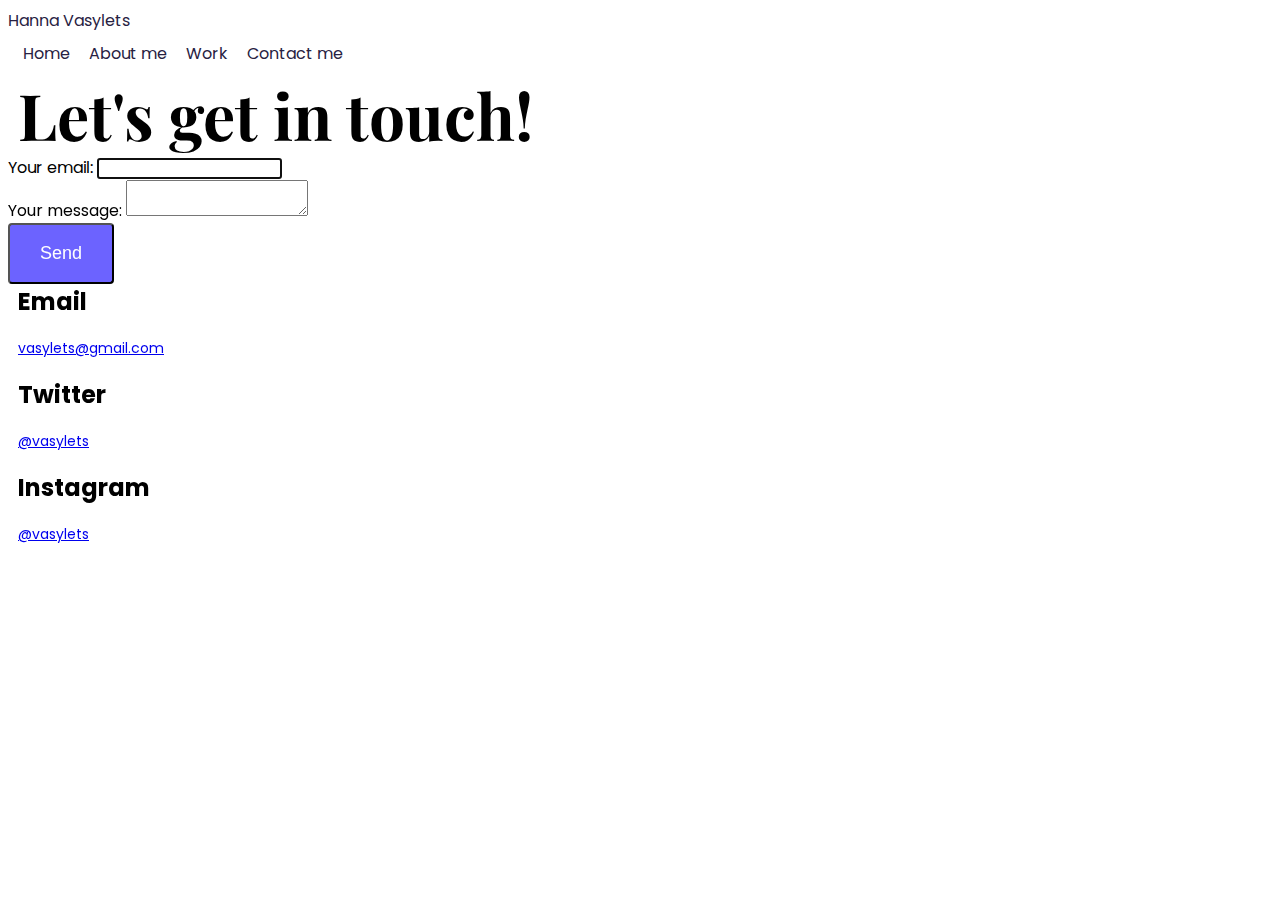
<file: contact.html>
<!DOCTYPE html>
<html lang="en">
  <head>
    <meta charset="UTF-8" />
    <meta http-equiv="X-UA-Compatible" content="IE=edge" />
    <meta name="viewport" content="width=device-width, initial-scale=1.0" />
    <meta
      name="description"
      content="About Hanna Vasylets,a front-end developer based in Canada"
    />
    <link
      href="https://cdn.jsdelivr.net/npm/bootstrap@5.0.0-beta2/dist/css/bootstrap.min.css"
      rel="stylesheet"
      integrity="sha384-BmbxuPwQa2lc/FVzBcNJ7UAyJxM6wuqIj61tLrc4wSX0szH/Ev+nYRRuWlolflfl"
      crossorigin="anonymous"
    />
    <link rel="preconnect" href="https://fonts.googleapis.com" />
    <link rel="preconnect" href="https://fonts.gstatic.com" crossorigin />
    <link
      href="https://fonts.googleapis.com/css2?family=Playfair+Display:wght@700&family=Poppins:wght@500;700&display=swap"
      rel="stylesheet"
    />
    <script
      src="https://cdn.jsdelivr.net/npm/bootstrap@5.0.0-beta2/dist/js/bootstrap.bundle.min.js"
      integrity="sha384-b5kHyXgcpbZJO/tY9Ul7kGkf1S0CWuKcCD38l8YkeH8z8QjE0GmW1gYU5S9FOnJ0"
      crossorigin="anonymous"
    ></script>
    <link rel="stylesheet" href="style.css" />
    <title>Hanna Vasylets` Portfolio</title>
  </head>
  <body>
    <div class="container">
      <nav class="d-flex justify-content-between mt-3">
        <a title="Who`s page">Hanna Vasylets</a>
        <ul>
          <li class="active">
            <a href="/" title="Homepage"> Home</a>
          </li>
          <li>
            <a href="/about.html" title="About Hanna Vasylets"> About me</a>
          </li>
          <li>
            <a href="/work.html" title="Hanna Vaylets` Portfolio"> Work</a>
          </li>
          <li>
            <a href="/contact.html" title="Contact Hanna Vaylets">
              Contact me</a
            >
          </li>
        </ul>
      </nav>
    </div>
    <div class="content-container container">
      <div class="content">
        <h1 class="mb-5">Let's get in touch!</h1>
        <div class="row">
          <div class="col-md-8">
            <form
              action="https://formspree.io/f/mwkalajy"
              method="POST"
              class="border p-3 rounded mb-3"
            >
              <div class="mb-3">
                <label class="form-label"> Your email: </label>
                <input
                  type="email"
                  name="_replyto"
                  class="form-control"
                  required=""
                  autofocus=""
                />
              </div>
              <div class="mb-3">
                <label class="form-label"> Your message: </label>
                <textarea
                  name="message"
                  class="form-control"
                  required=""
                ></textarea>
              </div>

              <!-- your other form fields go here -->

              <button type="submit" class="btn btn-branding">Send</button>
            </form>
          </div>
          <div class="col-md-4">
            <h3>Email</h3>
            <p>
              <a href="mailto:vasylets@gmail.com"> vasylets@gmail.com </a>
            </p>
            <h3>Twitter</h3>
            <p>
              <a href="https://www.twitter.com/vasylets" target="_blank">
                @vasylets
              </a>
            </p>
            <h3>Instagram</h3>
            <p>
              <a href="https://www.instagram.com/vasylets" target="_blank">
                @vasylets
              </a>
            </p>
          </div>
        </div>
      </div>
    </div>
  </body>
</html>
</file>
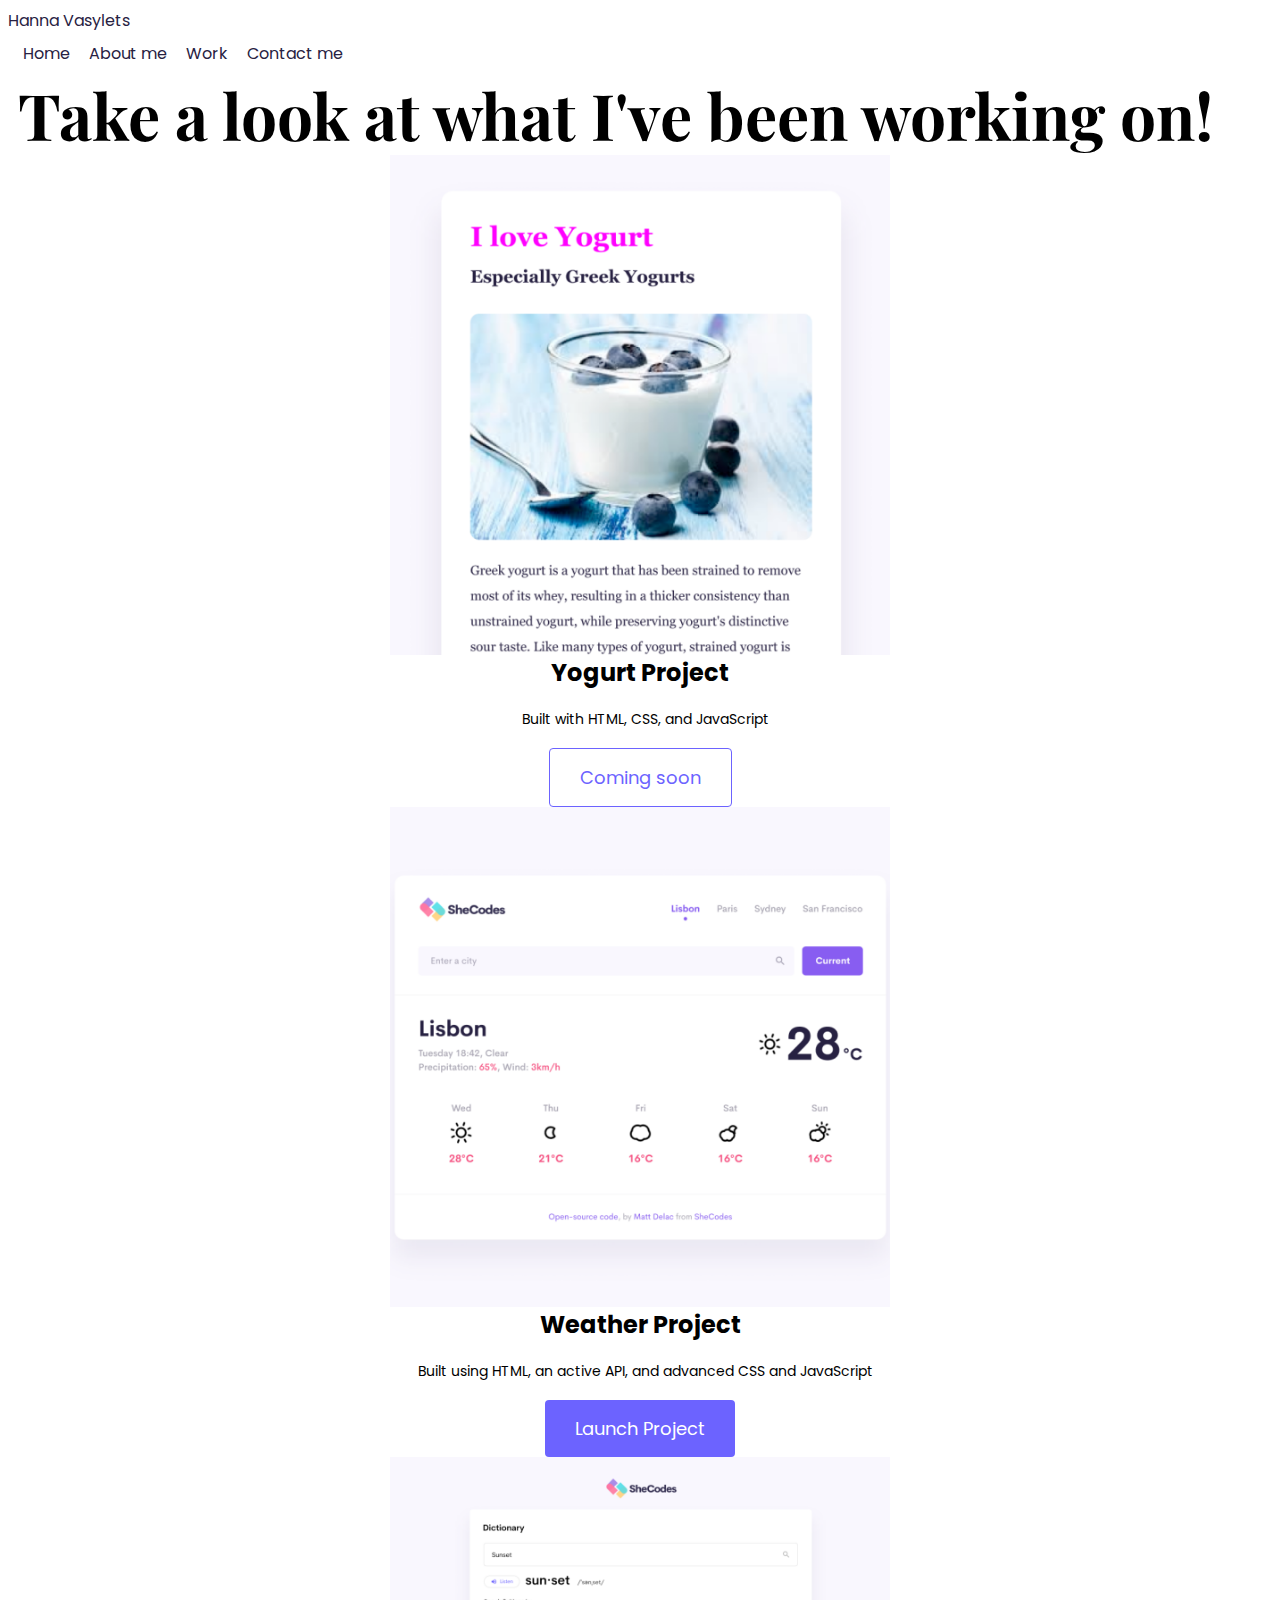
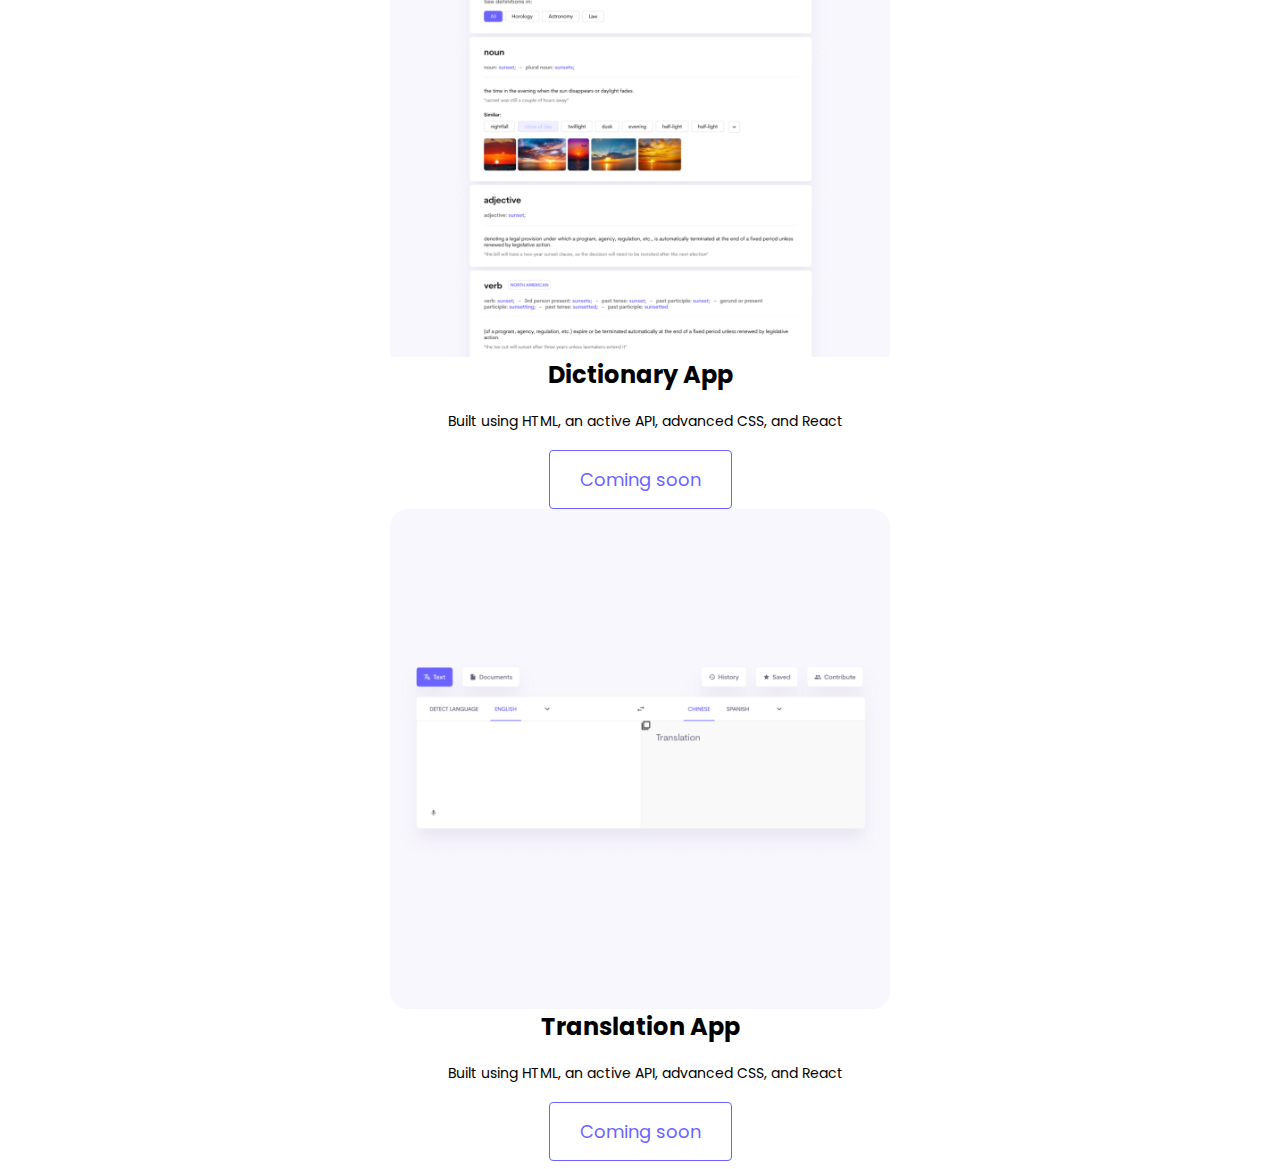
<file: work.html>
<!DOCTYPE html>
<html lang="en">
  <head>
    <meta charset="UTF-8" />
    <meta http-equiv="X-UA-Compatible" content="IE=edge" />
    <meta name="viewport" content="width=device-width, initial-scale=1.0" />
    <meta
      name="description"
      content="About Hanna Vasylets,a front-end developer based in Canada"
    />
    <link
      href="https://cdn.jsdelivr.net/npm/bootstrap@5.0.0-beta2/dist/css/bootstrap.min.css"
      rel="stylesheet"
      integrity="sha384-BmbxuPwQa2lc/FVzBcNJ7UAyJxM6wuqIj61tLrc4wSX0szH/Ev+nYRRuWlolflfl"
      crossorigin="anonymous"
    />
    <link rel="preconnect" href="https://fonts.googleapis.com" />
    <link rel="preconnect" href="https://fonts.gstatic.com" crossorigin />
    <link
      href="https://fonts.googleapis.com/css2?family=Playfair+Display:wght@700&family=Poppins:wght@500;700&display=swap"
      rel="stylesheet"
    />
    <script
      src="https://cdn.jsdelivr.net/npm/bootstrap@5.0.0-beta2/dist/js/bootstrap.bundle.min.js"
      integrity="sha384-b5kHyXgcpbZJO/tY9Ul7kGkf1S0CWuKcCD38l8YkeH8z8QjE0GmW1gYU5S9FOnJ0"
      crossorigin="anonymous"
    ></script>
    <link rel="stylesheet" href="style.css" />
    <title>Hanna Vasylets` Portfolio</title>
  </head>
  <body>
    <div class="container">
      <nav class="d-flex justify-content-between mt-3">
        <a title="Who`s page">Hanna Vasylets</a>
        <ul>
          <li class="active">
            <a href="/" title="Homepage"> Home</a>
          </li>
          <li>
            <a href="/about.html" title="About Hanna Vasylets"> About me</a>
          </li>
          <li>
            <a href="/work.html" title="Hanna Vaylets` Portfolio"> Work</a>
          </li>
          <li>
            <a href="/contact.html" title="Contact Hanna Vaylets">
              Contact me</a
            >
          </li>
        </ul>
      </nav>
    </div>
    <div class="content-container container">
      <div class="content">
        <h1 class="mb-5">Take a look at what I've been working on!</h1>
        <div class="row">
          <div class="col-md-6 mb-4 project">
            <img
              src="images/yogurt.png"
              class="img-fluid mb-3 rounded"
              alt=""
            />
            <h3 class="text-center m-0">Yogurt Project</h3>
            <p class="text-center text-muted">
              Built with HTML, CSS, and JavaScript
            </p>
            <a
              href="https://www.shecodes.io/"
              class="btn-branding-outline"
              target="_blank"
              disabled=""
              >Coming soon</a
            >
          </div>
          <div class="col-md-6 mb-4 project">
            <img
              src="images/weather.png"
              class="img-fluid mb-3 rounded"
              alt=""
            />
            <h3 class="text-center m-0">Weather Project</h3>
            <p class="text-center text-muted">
              Built using HTML, an active API, and advanced CSS and JavaScript
            </p>
            <a
              href="https://reliable-brigadeiros-0b5adc.netlify.app/#"
              class="btn-branding"
              target="_blank"
              >Launch Project</a
            >
          </div>
          <div class="col-md-6 mb-4 project">
            <img
              src="images/dictionary.png"
              class="img-fluid mb-3 rounded"
              alt=""
            />
            <h3 class="text-center m-0">Dictionary App</h3>
            <p class="text-center text-muted">
              Built using HTML, an active API, advanced CSS, and React
            </p>
            <a
              href="https://www.shecodes.io/"
              class="btn-branding-outline"
              target="_blank"
              disabled=""
              >Coming soon</a
            >
          </div>
          <div class="col-md-6 mb-4 project">
            <img
              src="images/translation.png"
              class="img-fluid mb-3 rounded"
              alt=""
            />
            <h3 class="text-center m-0">Translation App</h3>
            <p class="text-center text-muted">
              Built using HTML, an active API, advanced CSS, and React
            </p>
            <a
              href="https://www.shecodes.io/"
              class="btn-branding-outline"
              target="_blank"
              disabled=""
              >Coming soon</a
            >
          </div>
        </div>
      </div>
    </div>
  </body>
</html>
</file>
<file: style.css>
:root {
  --primary-color: #6c63ff;
  --secondary-color: #f5f2fe;
  --box-shadow: 0 5px 10px rgba(0, 0, 0, 0.3);
  --heading-font-family: "Playfair Display", serif;
  --default-font-family: "Poppins", sans-serif;
}

body {
  font-family: var(--default-font-family);
}

h1,
h2,
h3 {
  margin: 0 10px;
  font-family: var(--heading-font-family);
  font-weight: bold;
}

h1 {
  font-size: 96px;
}

h2 {
  font-size: 48px;
}

h3 {
  font-size: 24px;
  opacity: 0.7;
}
h4 {
  font-size: 48px;
}
p {
  font-size: 18px;
  line-height: 30px;
}

nav ul {
  padding: 0;
  margin: 0;
}

ul {
  display: block;
  list-style-type: disc;
  margin-block-start: 1em;
  margin-block-end: 1em;
  margin-inline-start: 0px;
  margin-inline-end: 0px;
}

nav li {
  display: inline;
  list-style: none;
  line-height: 42px;
  margin-left: 15px;
}

nav a {
  text-decoration: none;
  color: #272142;
  transition: all 100ms ease-in-out;
}
.navigation-links {
  display: flex;
  margin-top: 40px;
  justify-content: center;
}

.navigation-links a {
  margin: 20px;
}

.primary-link {
  border-radius: 4px;
  padding: 15px 30px;
  text-decoration: none;
  text-transform: capitalize;
  font-size: 18px;
  background: var(--primary-color);
  box-shadow: var(--box-shadow);
  color: white;
}

.secondary-link {
  border-radius: 4px;
  padding: 20px 15px;
  text-decoration: none;
  text-transform: capitalize;
  color: var(--primary-color);
  border: 1px solid var(--primary-color);
}

.content-container h1 {
  font-size: 64px;
  line-height: 80px;
}
.content-container h2 {
  font-size: 18px;
}
.content-container h3 {
  font-family: var(--default-font-family);
  opacity: 1;
  font-size: 24px;
}
.content-container p {
  font-size: 14px;
  padding-left: 10px;
}
.email-link {
  display: flex;
  justify-content: center;
  color: var(--primary-color);
  font-size: 28px;
  text-decoration: none;
}
img {
  max-height: 500px;
}
.email-link:hover {
  text-decoration: underline;
}
.btn-branding {
  background: var(--primary-color);
  border-radius: 4px;
  color: white;
  font-size: 18px;
  line-height: 27px;
  padding: 15px 30px;
  text-decoration: none;
}
.btn-branding-outline {
  color: var(--primary-color);
  border: 1px solid var(--primary-color);
  border-radius: 4px;
  font-size: 18px;
  text-decoration: none;
  line-height: 27px;
  padding: 15px 30px;
}
.fab,
.far {
  font-weight: 400;
}
.project {
  display: flex;
  flex-direction: column;
  justify-content: center;
  align-items: center;
}
footer .social-links a {
  margin: 0 20px;
  color: var(--primary-color);
  background: var(--secondary-color);
  padding: 10px 14px;
  border-radius: 50%;
  font-size: 18px;
  transition: all 100ms ease-in-out;
}
footer .social-links a:hover {
  color: white;
  background: var(--primary-color);
}
footer .email-link {
  text-decoration: none;
  color: black;
  font-size: 24px;
}
footer .email-link:hover {
  color: var(--primary-color);
}
footer .contact-box {
  margin: 120px;
  background: var(--secondary-color);
  padding: 30px 120px;
  border-radius: 10px;
}

@media (max-width: 576px) {
  h1 {
    font-size: 48px;
    line-height: 1.5;
  }
  h2 {
    font-size: 32px;
    text-align: center;
  }
  p {
    text-align: center;
  }
  .project-link {
    display: block;
    text-align: center;
    margin: 0 20px;
  }
  .content {
    text-align: center;
    margin: 0;
  }
}
</file>
